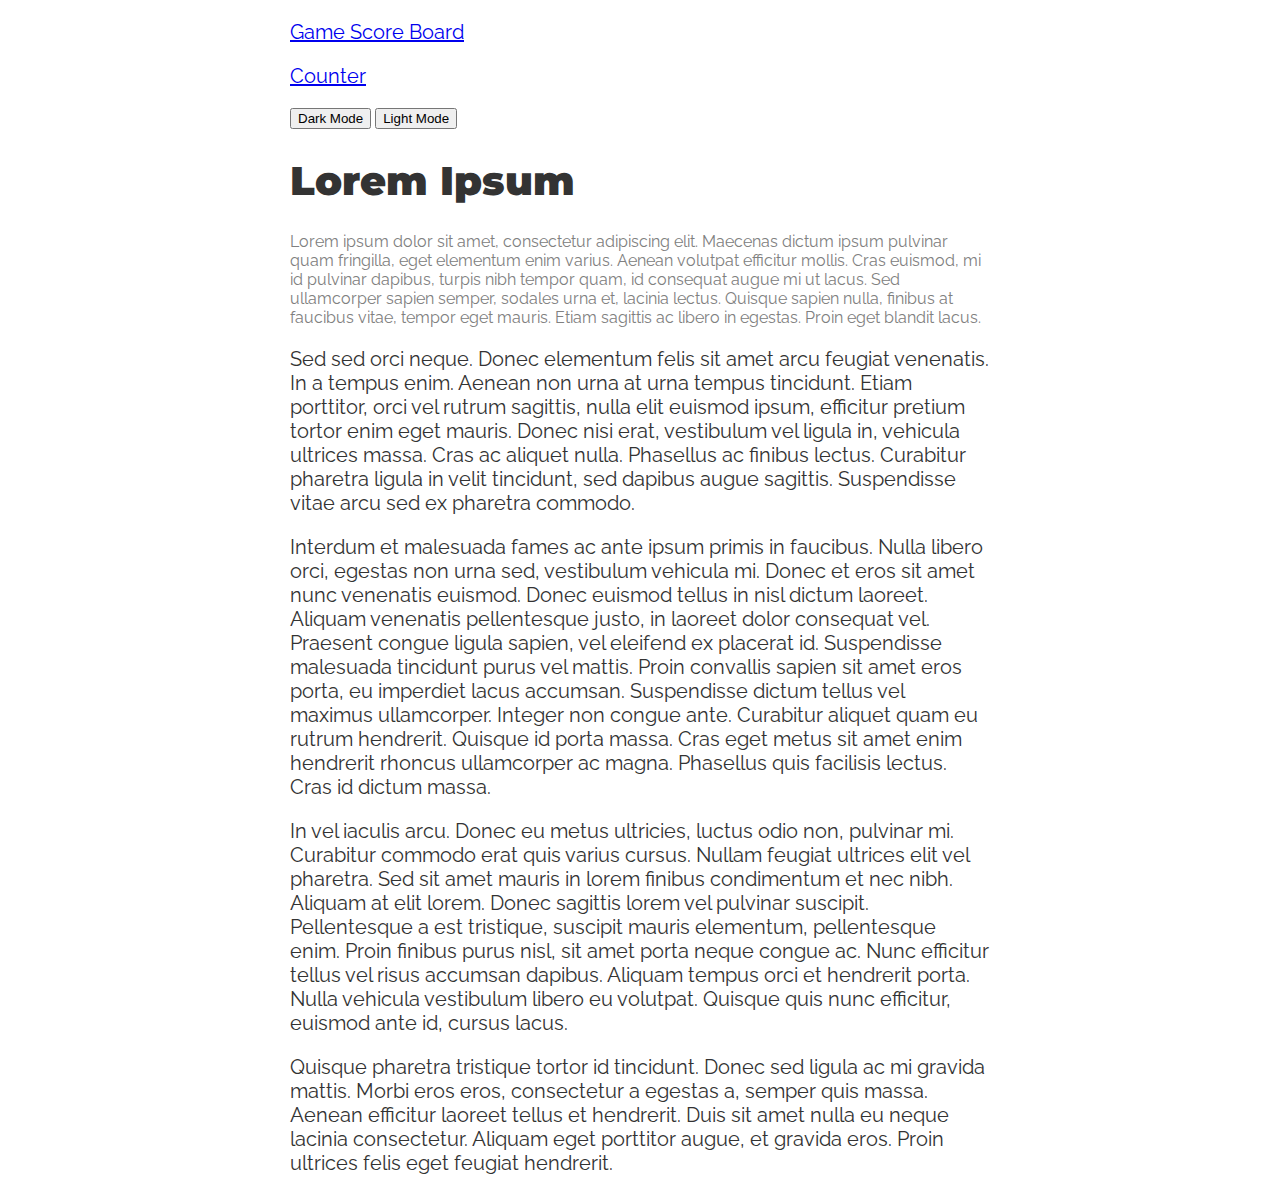
<file: index.html>
<!DOCTYPE html>
<html lang="en" id="dark_light_mode">
  <head>
    <meta charset="UTF-8" />
    <meta http-equiv="X-UA-Compatible" content="IE=edge" />
    <meta name="viewport" content="width=device-width, initial-scale=1.0" />
    <title>Document</title>
    <link rel="stylesheet" href="style.css" />
    <script src="script.js" defer></script>
  </head>
  <body>

    <div class="main-div" id="id_main_div">
      <p><a href="JS -- game-score.html">Game Score Board</a></p>
      <p><a href="JS -- counter.html">Counter</a></p>
      <button onclick="mode_dark()">Dark Mode</button>
      <button onclick="mode_light()">Light Mode</button>
      <h1>Lorem Ipsum</h1>
      <p class="intro">
        Lorem ipsum dolor sit amet, consectetur adipiscing elit. Maecenas dictum
        ipsum pulvinar quam fringilla, eget elementum enim varius. Aenean
        volutpat efficitur mollis. Cras euismod, mi id pulvinar dapibus, turpis
        nibh tempor quam, id consequat augue mi ut lacus. Sed ullamcorper sapien
        semper, sodales urna et, lacinia lectus. Quisque sapien nulla, finibus
        at faucibus vitae, tempor eget mauris. Etiam sagittis ac libero in
        egestas. Proin eget blandit lacus.
      </p>

      <p>
        Sed sed orci neque. Donec elementum felis sit amet arcu feugiat
        venenatis. In a tempus enim. Aenean non urna at urna tempus tincidunt.
        Etiam porttitor, orci vel rutrum sagittis, nulla elit euismod ipsum,
        efficitur pretium tortor enim eget mauris. Donec nisi erat, vestibulum
        vel ligula in, vehicula ultrices massa. Cras ac aliquet nulla. Phasellus
        ac finibus lectus. Curabitur pharetra ligula in velit tincidunt, sed
        dapibus augue sagittis. Suspendisse vitae arcu sed ex pharetra commodo.
      </p>

      <p>
        Interdum et malesuada fames ac ante ipsum primis in faucibus. Nulla
        libero orci, egestas non urna sed, vestibulum vehicula mi. Donec et eros
        sit amet nunc venenatis euismod. Donec euismod tellus in nisl dictum
        laoreet. Aliquam venenatis pellentesque justo, in laoreet dolor
        consequat vel. Praesent congue ligula sapien, vel eleifend ex placerat
        id. Suspendisse malesuada tincidunt purus vel mattis. Proin convallis
        sapien sit amet eros porta, eu imperdiet lacus accumsan. Suspendisse
        dictum tellus vel maximus ullamcorper. Integer non congue ante.
        Curabitur aliquet quam eu rutrum hendrerit. Quisque id porta massa. Cras
        eget metus sit amet enim hendrerit rhoncus ullamcorper ac magna.
        Phasellus quis facilisis lectus. Cras id dictum massa.
      </p>

      <p>
        In vel iaculis arcu. Donec eu metus ultricies, luctus odio non, pulvinar
        mi. Curabitur commodo erat quis varius cursus. Nullam feugiat ultrices
        elit vel pharetra. Sed sit amet mauris in lorem finibus condimentum et
        nec nibh. Aliquam at elit lorem. Donec sagittis lorem vel pulvinar
        suscipit. Pellentesque a est tristique, suscipit mauris elementum,
        pellentesque enim. Proin finibus purus nisl, sit amet porta neque congue
        ac. Nunc efficitur tellus vel risus accumsan dapibus. Aliquam tempus
        orci et hendrerit porta. Nulla vehicula vestibulum libero eu volutpat.
        Quisque quis nunc efficitur, euismod ante id, cursus lacus.
      </p>

      <p>
        Quisque pharetra tristique tortor id tincidunt. Donec sed ligula ac mi
        gravida mattis. Morbi eros eros, consectetur a egestas a, semper quis
        massa. Aenean efficitur laoreet tellus et hendrerit. Duis sit amet nulla
        eu neque lacinia consectetur. Aliquam eget porttitor augue, et gravida
        eros. Proin ultrices felis eget feugiat hendrerit.
      </p>
    </div>
  </body>
</html>
</file>
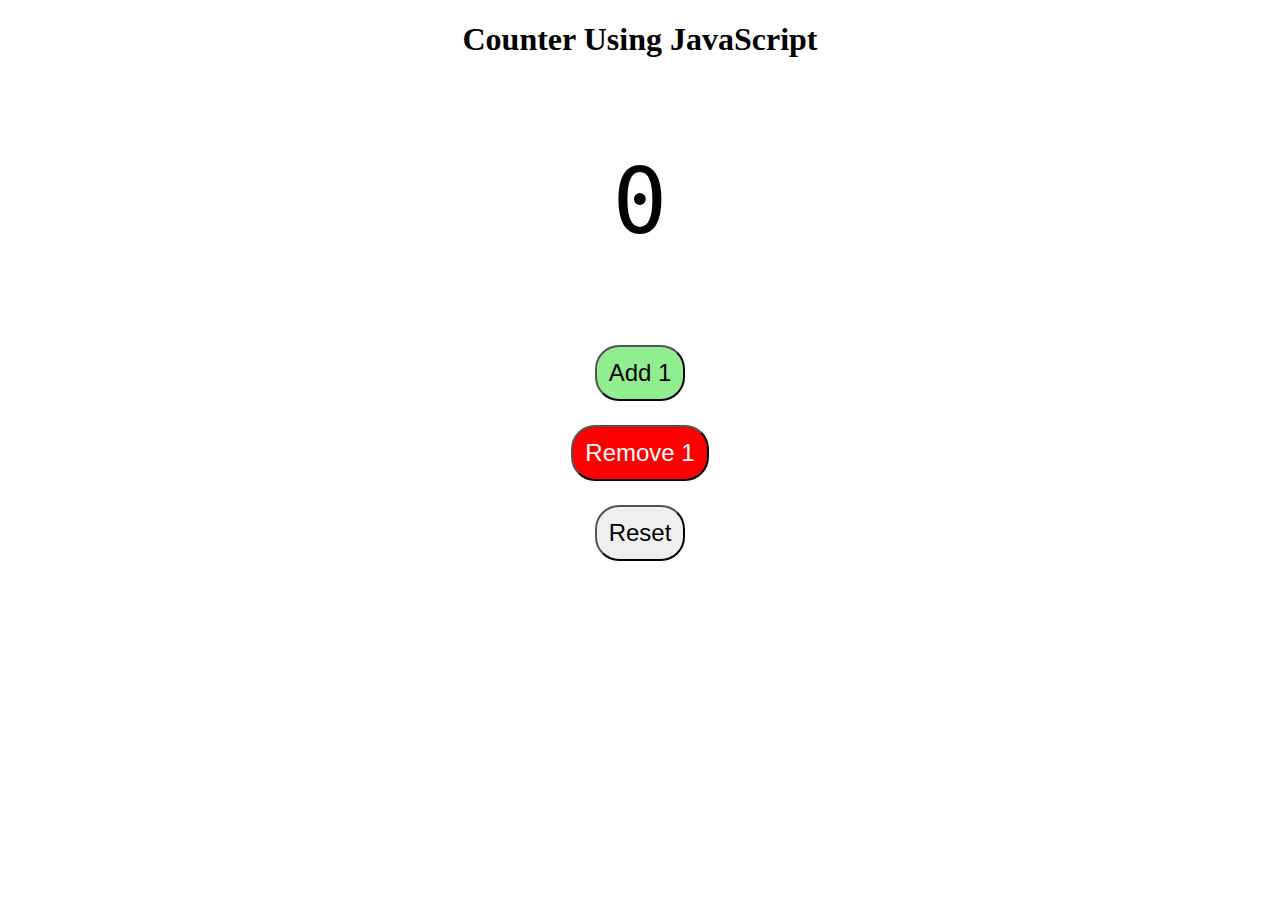
<file: JS -- counter.html>
<!DOCTYPE html>
<html>
  <head>
  	<style>
  	h1,
  	p {
  		text-align: center;
  	}
    p {
  		font-family: Monospace;
  		font-size:  7em;
  	}
  		button {
  			display: block;
  			font-size: 1.5em;
  			padding: 0.5em;
  			margin: 1em auto;
  			border-radius: 1em;
  		}
  		.cl_add {
  		  background-color: lightgreen;
  		}
  		.cl_sub {
  		  background-color: red;
  		  color: white;
  		}
  	</style>
    <script>
      let vr_countNumber = 0;
      function fn_addCount() {
        vr_countNumber++;
        document.querySelector("#id_number").innerHTML = vr_countNumber;
        document.querySelector("#id_number").style.color = 'green';
      }
      function fn_subCount() {
        vr_countNumber--;
        document.querySelector("#id_number").innerHTML = vr_countNumber;
        document.querySelector("#id_number").style.color = 'red';
      }
      function fn_resetCount() {
        vr_countNumber = 0;
        document.querySelector("#id_number").innerHTML = vr_countNumber;
        document.querySelector("#id_number").style.color = 'black';
      }
    </script>
  </head>
  <body>
    <h1>Counter Using JavaScript</h1>
    <p id="id_number">0</p>
    <button class="cl_add" onclick="fn_addCount()">Add 1</button>
    <button class="cl_sub" onclick="fn_subCount()">Remove 1</button>
    <button onclick="fn_resetCount()">Reset</button>
  </body>
</html>
</file>
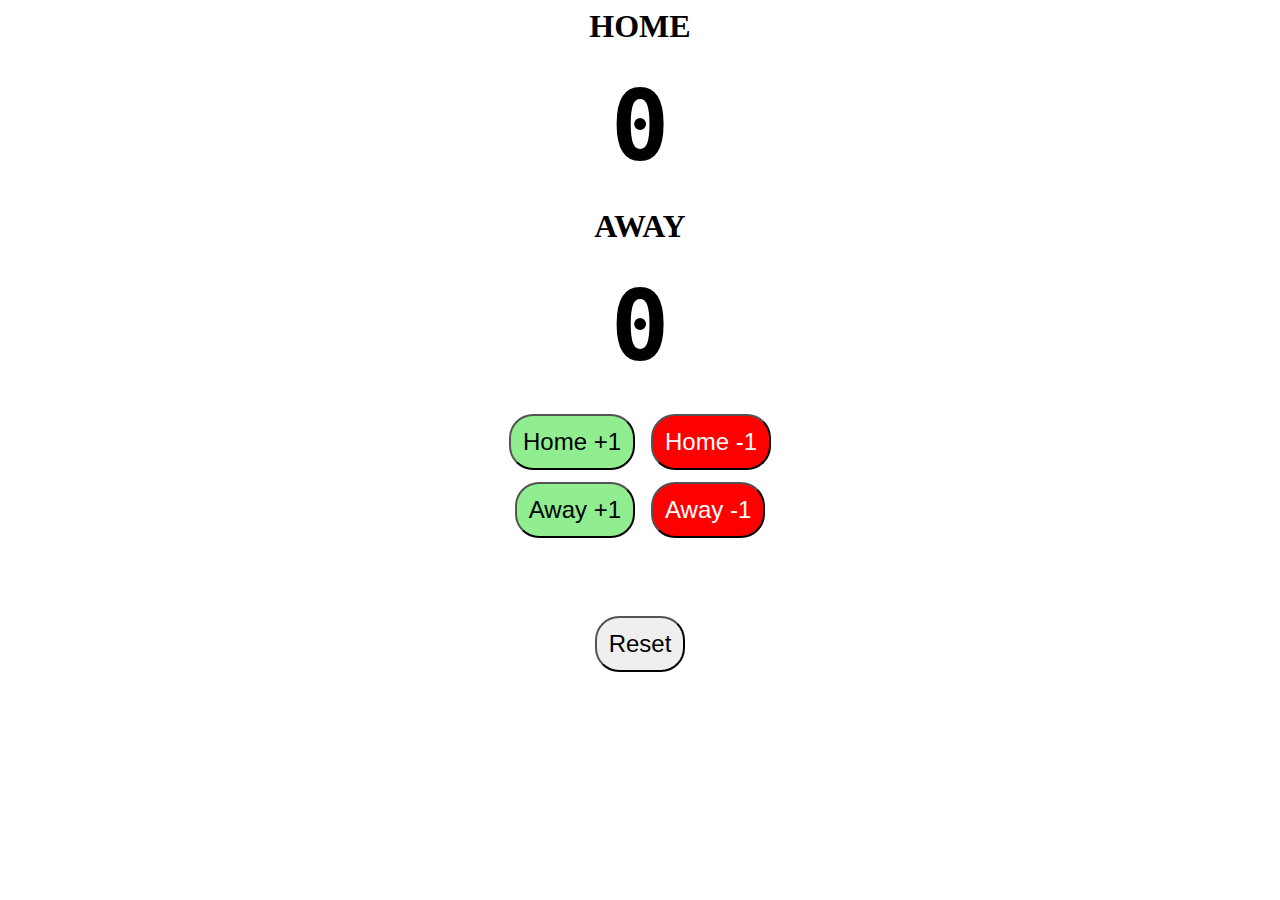
<file: JS -- game-score.html>
<!DOCTYPE html>
<html>
<head>
  <style>
    body * {
      text-align: center;
      margin: 0;
    }
    h1 {
      text-transform: uppercase;
    }
    p {
      font-family: Monospace;
      font-size: 7.5em;
      font-weight: bolder;
      margin: 0.25em auto;
    }
    button {
      font-size: 1.5em;
      padding: 0.5em;
      border-radius: 1em;
      margin: 0.25em;
    }
    .cl_add {
      background-color: lightgreen;
    }
    .cl_sub {
      background-color: red;
      color: white;
    }
    .cl_reset {
      margin-top: 3em;
    }
  </style>
  <script>
    let vr_homeScore = 0;
    let vr_awayScore = 0;
    function fn_addHome() {
      vr_homeScore++;
      document.querySelector("#id_homeScore").innerHTML = vr_homeScore;
      document.querySelector("#id_homeScore").style.color = 'green';
    }
    function fn_subHome() {
      vr_homeScore--;
      document.querySelector("#id_homeScore").innerHTML = vr_homeScore;
      document.querySelector("#id_homeScore").style.color = 'red';
    }
    function fn_addAway() {
      vr_awayScore++;
      document.querySelector("#id_awayScore").innerHTML = vr_awayScore;
      document.querySelector("#id_awayScore").style.color = 'green';
    }
    function fn_subAway() {
      vr_awayScore--;
      document.querySelector("#id_awayScore").innerHTML = vr_awayScore;
      document.querySelector("#id_awayScore").style.color = 'red';
    }
    function fn_resetScore() {
      vr_homeScore = 0;
      vr_awayScore = 0;
      document.querySelector("#id_homeScore").innerHTML = vr_homeScore;
      document.querySelector("#id_awayScore").innerHTML = vr_awayScore;
      document.querySelector("#id_homeScore").style.color = 'black';
      document.querySelector("#id_awayScore").style.color = 'black';
    }
  </script>
</head>
<body>
  <h1>Home</h1>
  <p id="id_homeScore">
    0
  </p>
  <h1>Away</h1>
  <p id="id_awayScore">
    0
  </p>
  <div>
    <button class="cl_add" onclick="fn_addHome()">Home +1</button>
    <button class="cl_sub" onclick="fn_subHome()">Home -1</button>
    <br />
  <button class="cl_add" onclick="fn_addAway()">Away +1</button>
  <button class="cl_sub" onclick="fn_subAway()">Away -1</button>
  <br />
<button class="cl_reset" onclick="fn_resetScore()">Reset</button>
</div>
</body>
</html>
</file>
<file: style.css>
@import url("https://fonts.googleapis.com/css2?family=Montserrat:wght@900&display=swap");
@import url("https://fonts.googleapis.com/css2?family=Raleway:ital,wght@0,400;0,700;1,400;1,700&display=swap");

html {
  box-sizing: border-box;
  color: #333333;
}

.main-div {
  max-width: 700px;
  margin: auto;
}

h1 {
  font-family: Montserrat;
  font-weight: 900;
  font-size: 2.5em;
}

p {
  font-family: "Raleway", sans-serif;
  font-size: 1.25em;
}

.intro {
  color: gray;
  font-size: 1em;
}
</file>
